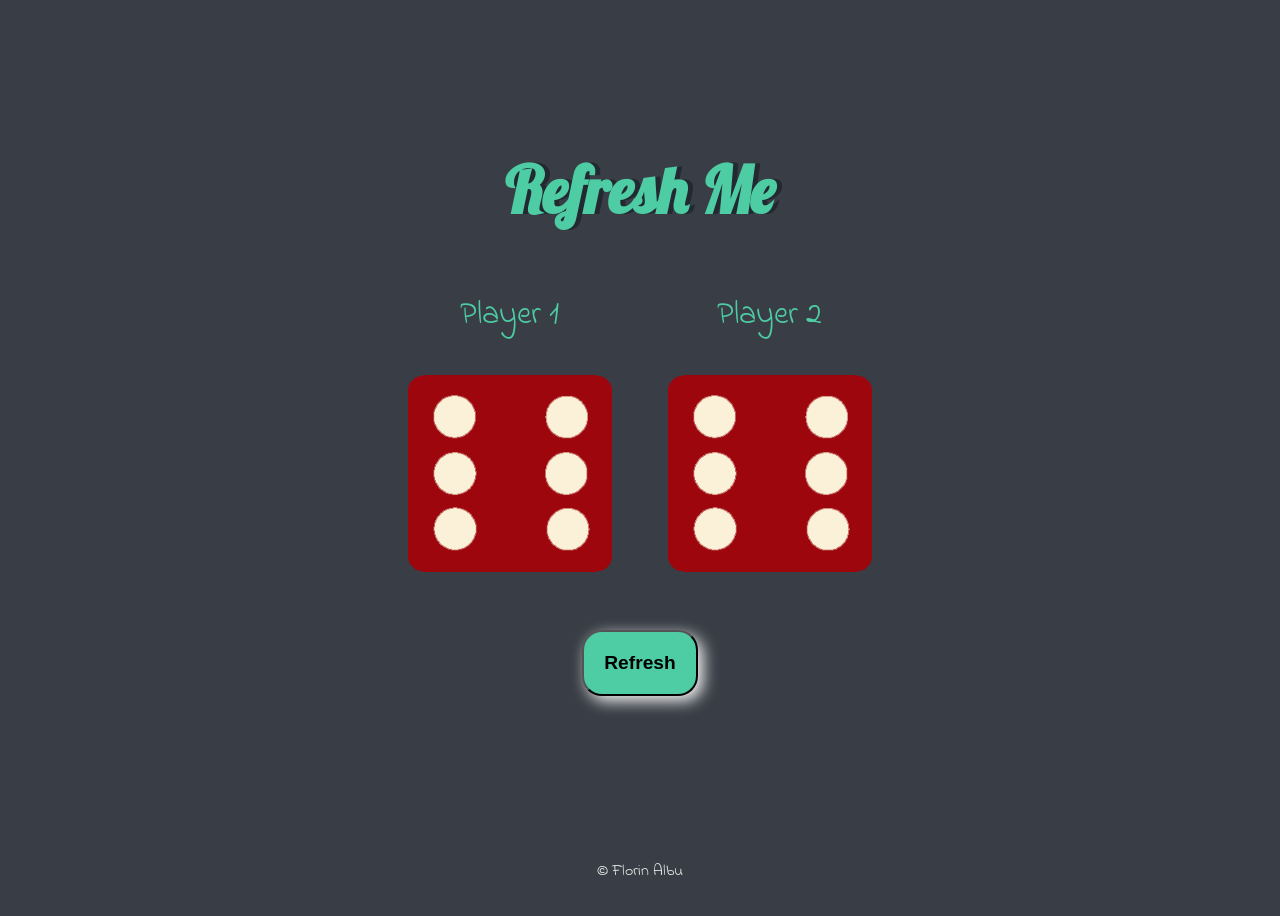
<file: dicee-game/index.html>
<!DOCTYPE html>
<html lang="en">
<head>
    <meta charset="UTF-8">
    <meta name="viewport" content="width=device-width, initial-scale=1.0">
    <link
      href="https://fonts.googleapis.com/css?family=Indie+Flower|Lobster"
      rel="stylesheet"
    />
    <title>Dicee</title>
    <link rel="stylesheet" href="assets/css/style.css">
</head>
<body>
    <div class="container">
      <h1>Refresh Me</h1>

      <div class="dice">
        <p>Player 1</p>
        <img class="img1" src="assets/images/dice6.png" />
      </div>

      <div class="dice">
        <p>Player 2</p>
        <img class="img2" src="assets/images/dice6.png" />
      </div>
      <div>
        <button class="btn" type="button">Refresh</button>
      </div>
      
    </div>
    <footer>&copy Florin Albu</footer>

    <script src="assets/script/script.js"></script>
</body>
</html>
</file>
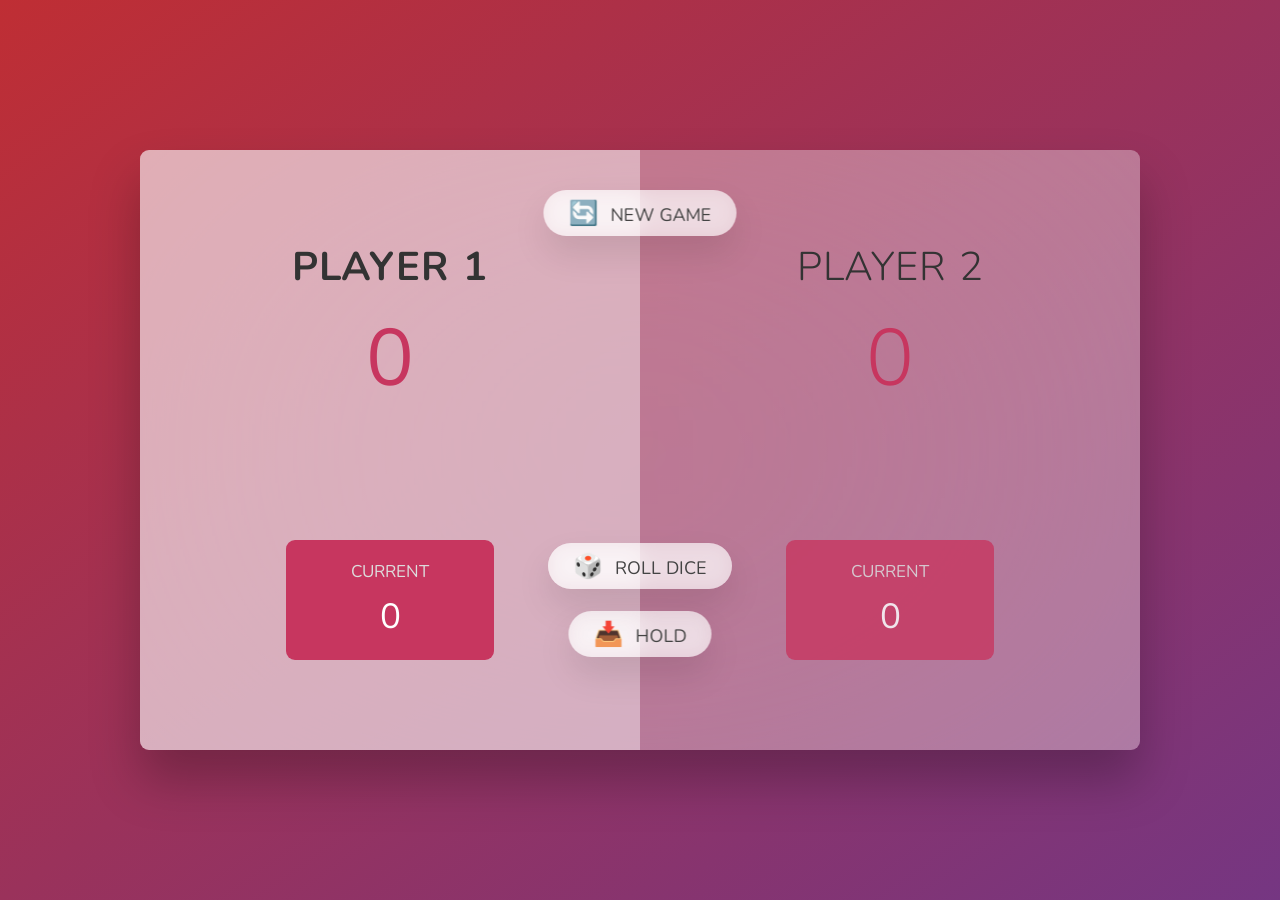
<file: project#3/index.html>
<!doctype html>
<html lang="en">
  <head>
    <meta charset="UTF-8" />
    <meta name="viewport" content="width=device-width, initial-scale=1.0" />
    <meta http-equiv="X-UA-Compatible" content="ie=edge" />
    <title>Pig Game</title>
    <link rel="stylesheet" href="assets/style.css" />
  </head>
  <body>
    <main>
      <section class="player player--0 player--active">
        <h2 class="name" id="name--0">Player 1</h2>
        <p class="score" id="score--0">43</p>
        <div class="current">
          <p class="current-label">Current</p>
          <p class="current-score" id="current--0">0</p>
        </div>
      </section>
      <section class="player player--1">
        <h2 class="name" id="name--1">Player 2</h2>
        <p class="score" id="score--1">24</p>
        <div class="current">
          <p class="current-label">Current</p>
          <p class="current-score" id="current--1">0</p>
        </div>
      </section>

      <img src="assets/images/dice-5.png" alt="Playing dice" class="dice" />
      <button class="btn btn--new">🔄 New game</button>
      <button class="btn btn--roll">🎲 Roll dice</button>
      <button class="btn btn--hold">📥 Hold</button>
    </main>
    <script src="script.js"></script>
  </body>
</html>
</file>
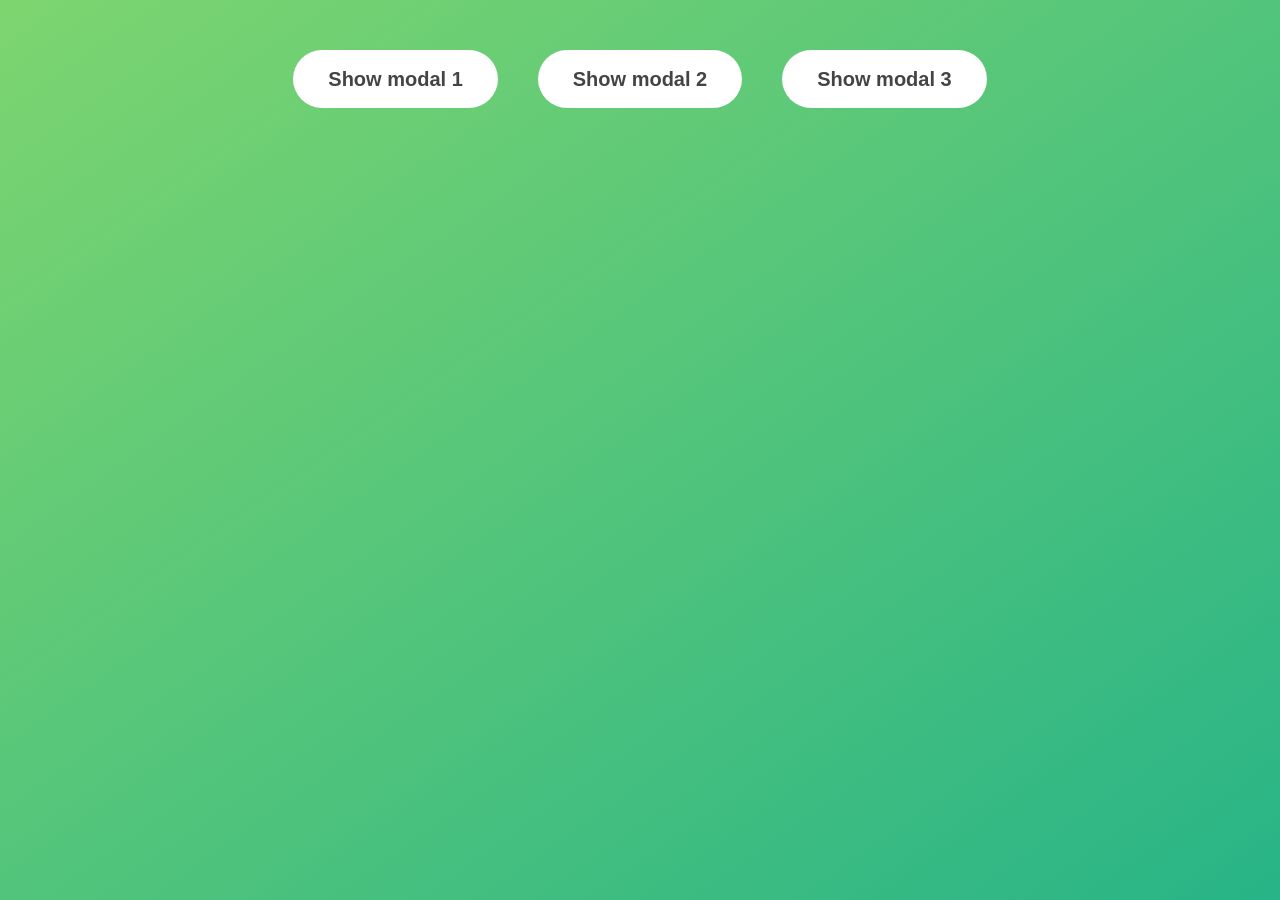
<file: project2/index.html>
<!DOCTYPE html>
<html lang="en">
<head>
    <meta charset="UTF-8">
    <meta name="viewport" content="width=device-width, initial-scale=1.0">
    <meta http-equiv="X-UA-Compatible" content="ie=edge" />
    <title>Modal window</title>
    <link rel="stylesheet" href="assets/style.css">
</head>
<body>
    <button class="show-modal">Show modal 1</button>
    <button class="show-modal">Show modal 2</button>
    <button class="show-modal">Show modal 3</button>

    <div class="modal hidden">
      <button class="close-modal">&times;</button>
      <h1>I'm a modal window 😍</h1>
      <p>
        Lorem ipsum dolor sit amet, consectetur adipisicing elit, sed do eiusmod
        tempor incididunt ut labore et dolore magna aliqua. Ut enim ad minim
        veniam, quis nostrud exercitation ullamco laboris nisi ut aliquip ex ea
        commodo consequat. Duis aute irure dolor in reprehenderit in voluptate
        velit esse cillum dolore eu fugiat nulla pariatur. Excepteur sint
        occaecat cupidatat non proident, sunt in culpa qui officia deserunt
        mollit anim id est laborum.
      </p>
    </div>
    <div class="overlay hidden"></div>

    <script src="script.js"></script>
  </body>
</body>
</html>
</file>
<file: dicee-game/assets/css/style.css>
body {
  min-height: 100vh;
  display: flex;
  flex-direction: column;
}

.container {
  width: 70%;
  margin: auto;
  text-align: center;
}

.dice {
  text-align: center;
  display: inline-block;
}

body {
  background-color: #393e46;
}

h1 {
  margin: 30px;
  font-family: "Lobster", cursive;
  text-shadow: 5px 0 #232931;
  font-size: 4rem;
  color: #4ecca3;
}

p {
  font-size: 2rem;
  color: #4ecca3;
  font-family: "Indie Flower", cursive;
}

img {
  width: 80%;
}
.btn {
  margin-top: 50px;
  padding: 20px;
  background-color: #4ecca3;
  color: black;
  font-weight: bold;
  font-size: 1.2rem;
  border-radius: 20px;
  box-shadow: 5px 5px 15px whitesmoke;
  cursor: pointer;
}
.btn:hover {
  background-color: aqua;
  color: rgb(58, 65, 62);
}

.btn:focus-visible {
  outline: 3px solid #ffffff;
  outline-offset: 3px;
}

footer {
  margin-top: 4%;
  margin-bottom: 2%;
  color: #eeeeee;
  text-align: center;
  font-family: "Indie Flower", cursive;
}
</file>
<file: project#3/assets/style.css>
@import url('https://fonts.googleapis.com/css2?family=Nunito&display=swap');

* {
  margin: 0;
  padding: 0;
  box-sizing: inherit;
}

html {
  font-size: 62.5%;
  box-sizing: border-box;
}

body {
  font-family: 'Nunito', sans-serif;
  font-weight: 400;
  height: 100vh;
  color: #333;
  background-image: linear-gradient(to top left, #753682 0%, #bf2e34 100%);
  display: flex;
  align-items: center;
  justify-content: center;
}

/* LAYOUT */
main {
  position: relative;
  width: 100rem;
  height: 60rem;
  background-color: rgba(255, 255, 255, 0.35);
  backdrop-filter: blur(200px);
  filter: blur();
  box-shadow: 0 3rem 5rem rgba(0, 0, 0, 0.25);
  border-radius: 9px;
  overflow: hidden;
  display: flex;
}

.player {
  flex: 50%;
  padding: 9rem;
  display: flex;
  flex-direction: column;
  align-items: center;
  transition: all 0.75s;
}

/* ELEMENTS */
.name {
  position: relative;
  font-size: 4rem;
  text-transform: uppercase;
  letter-spacing: 1px;
  word-spacing: 2px;
  font-weight: 300;
  margin-bottom: 1rem;
}

.score {
  font-size: 8rem;
  font-weight: 300;
  color: #c7365f;
  margin-bottom: auto;
}

.player--active {
  background-color: rgba(255, 255, 255, 0.4);
}
.player--active .name {
  font-weight: 700;
}
.player--active .score {
  font-weight: 400;
}

.player--active .current {
  opacity: 1;
}

.current {
  background-color: #c7365f;
  opacity: 0.8;
  border-radius: 9px;
  color: #fff;
  width: 65%;
  padding: 2rem;
  text-align: center;
  transition: all 0.75s;
}

.current-label {
  text-transform: uppercase;
  margin-bottom: 1rem;
  font-size: 1.7rem;
  color: #ddd;
}

.current-score {
  font-size: 3.5rem;
}

/* ABSOLUTE POSITIONED ELEMENTS */
.btn {
  position: absolute;
  left: 50%;
  transform: translateX(-50%);
  color: #444;
  background: none;
  border: none;
  font-family: inherit;
  font-size: 1.8rem;
  text-transform: uppercase;
  cursor: pointer;
  font-weight: 400;
  transition: all 0.2s;

  background-color: white;
  background-color: rgba(255, 255, 255, 0.6);
  backdrop-filter: blur(10px);

  padding: 0.7rem 2.5rem;
  border-radius: 50rem;
  box-shadow: 0 1.75rem 3.5rem rgba(0, 0, 0, 0.1);
}

.btn::first-letter {
  font-size: 2.4rem;
  display: inline-block;
  margin-right: 0.7rem;
}

.btn--new {
  top: 4rem;
}
.btn--roll {
  top: 39.3rem;
}
.btn--hold {
  top: 46.1rem;
}

.btn:active {
  transform: translate(-50%, 3px);
  box-shadow: 0 1rem 2rem rgba(0, 0, 0, 0.15);
}

.btn:focus {
  outline: none;
}

.dice {
  position: absolute;
  left: 50%;
  top: 16.5rem;
  transform: translateX(-50%);
  height: 10rem;
  box-shadow: 0 2rem 5rem rgba(0, 0, 0, 0.2);
}

.player--winner {
  background-color: #2f2f2f;
}

.player--winner .name {
  font-weight: 700;
  color: #c7365f;
}
.hidden {
  display: none;
}
</file>
<file: project2/assets/style.css>
* {
  margin: 0;
  padding: 0;
  box-sizing: inherit;
}

html {
  font-size: 62.5%;
  box-sizing: border-box;
}

body {
  font-family: sans-serif;
  color: #333;
  line-height: 1.5;
  height: 100vh;
  position: relative;
  display: flex;
  align-items: flex-start;
  justify-content: center;
  background: linear-gradient(to top left, #28b487, #7dd56f);
}

.show-modal {
  font-size: 2rem;
  font-weight: 600;
  padding: 1.75rem 3.5rem;
  margin: 5rem 2rem;
  border: none;
  background-color: #fff;
  color: #444;
  border-radius: 10rem;
  cursor: pointer;
}

.close-modal {
  position: absolute;
  top: 1.2rem;
  right: 2rem;
  font-size: 5rem;
  color: #333;
  cursor: pointer;
  border: none;
  background: none;
}

h1 {
  font-size: 2.5rem;
  margin-bottom: 2rem;
}

p {
  font-size: 1.8rem;
}

/* -------------------------- */
/* CLASSES TO MAKE MODAL WORK */
.hidden {
  display: none;
}

.modal {
  position: absolute;
  top: 50%;
  left: 50%;
  transform: translate(-50%, -50%);
  width: 70%;

  background-color: white;
  padding: 6rem;
  border-radius: 5px;
  box-shadow: 0 3rem 5rem rgba(0, 0, 0, 0.3);
  z-index: 10;
}

.overlay {
  position: absolute;
  top: 0;
  left: 0;
  width: 100%;
  height: 100%;
  background-color: rgba(0, 0, 0, 0.6);
  backdrop-filter: blur(3px);
  z-index: 5;
}
</file>
